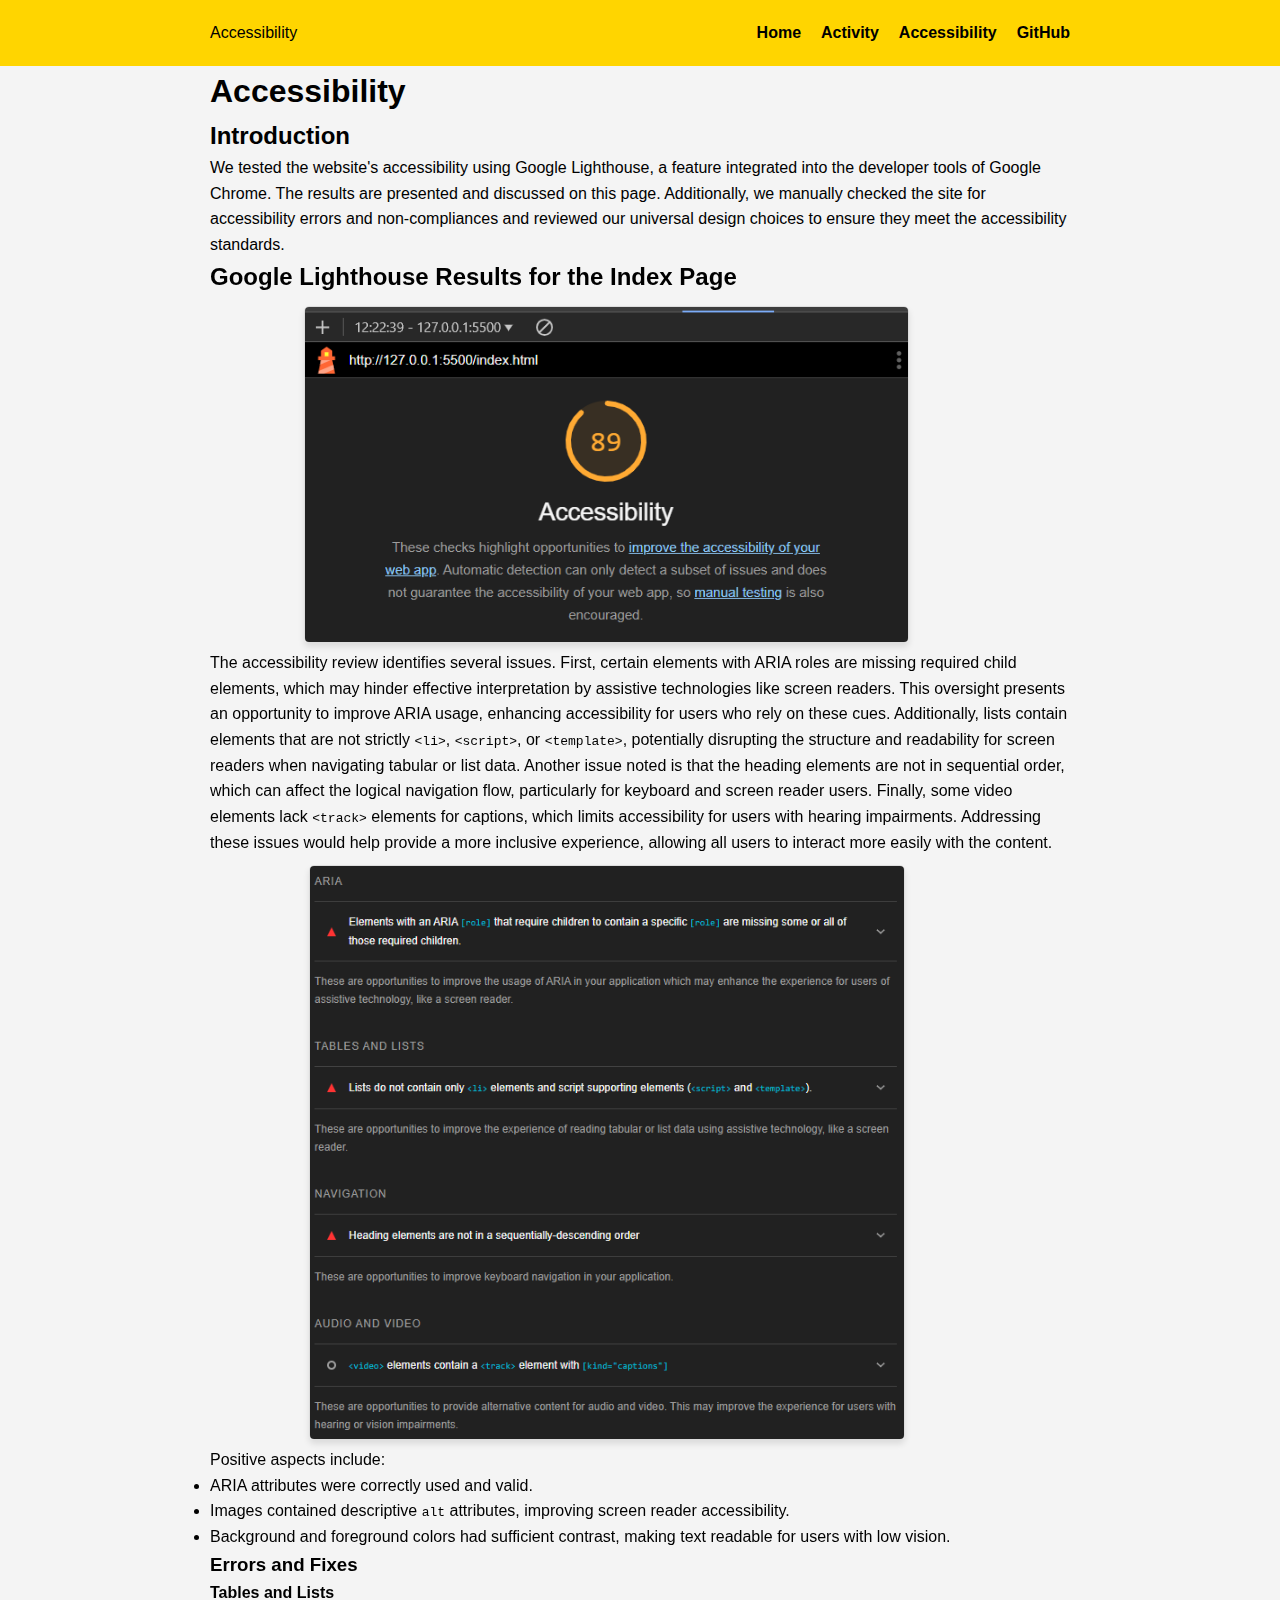
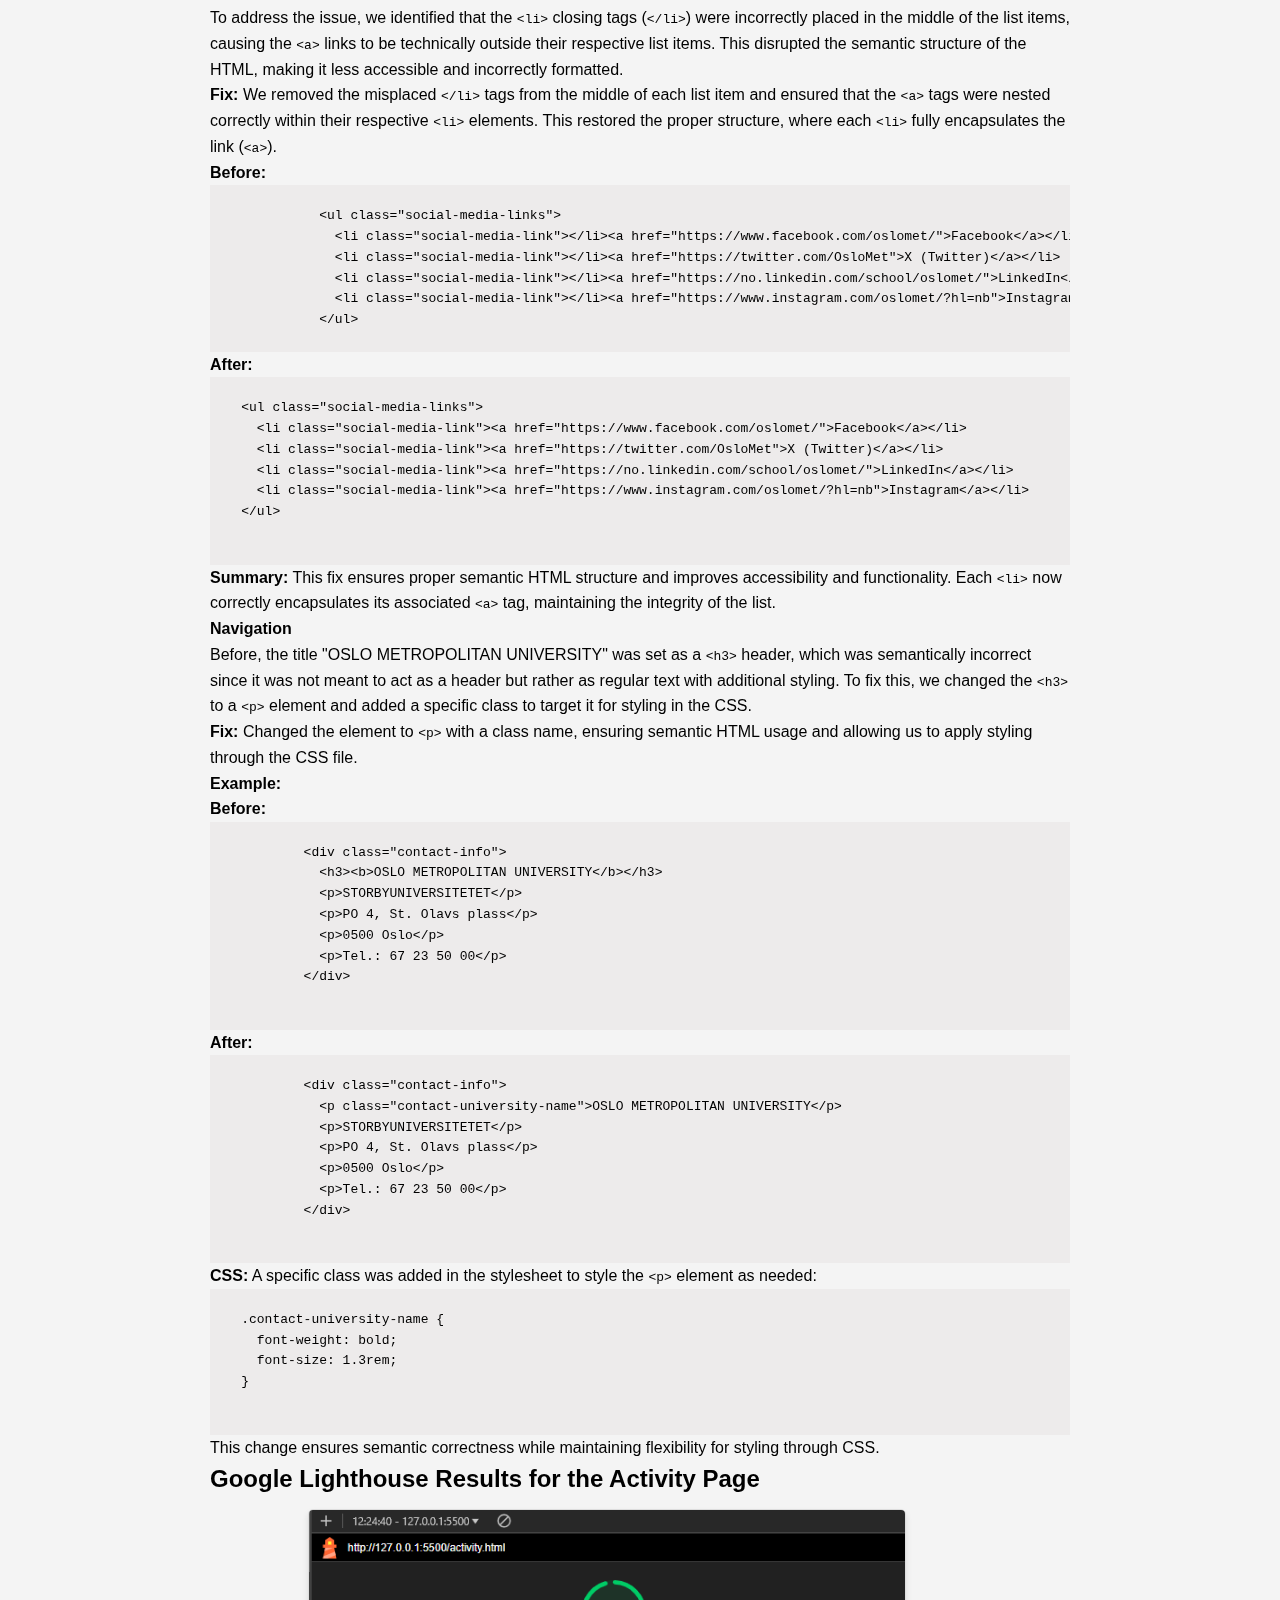
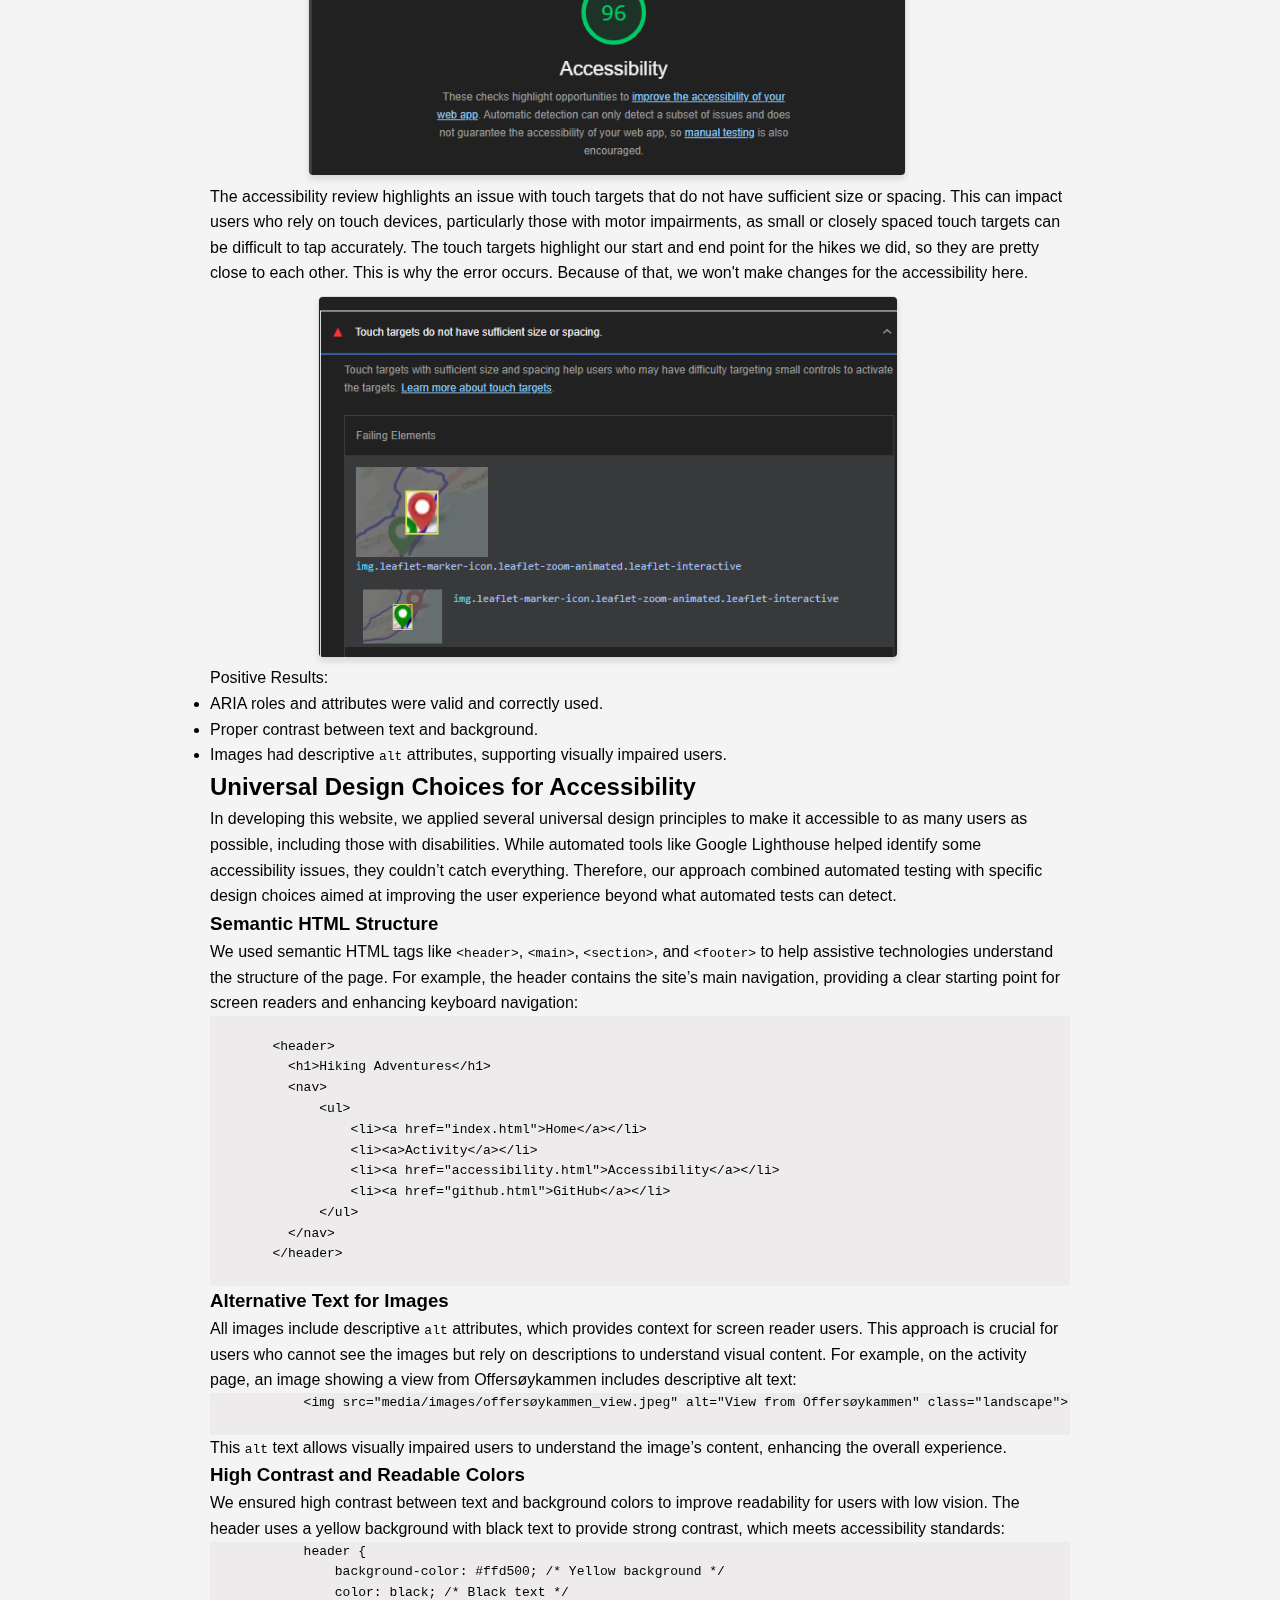
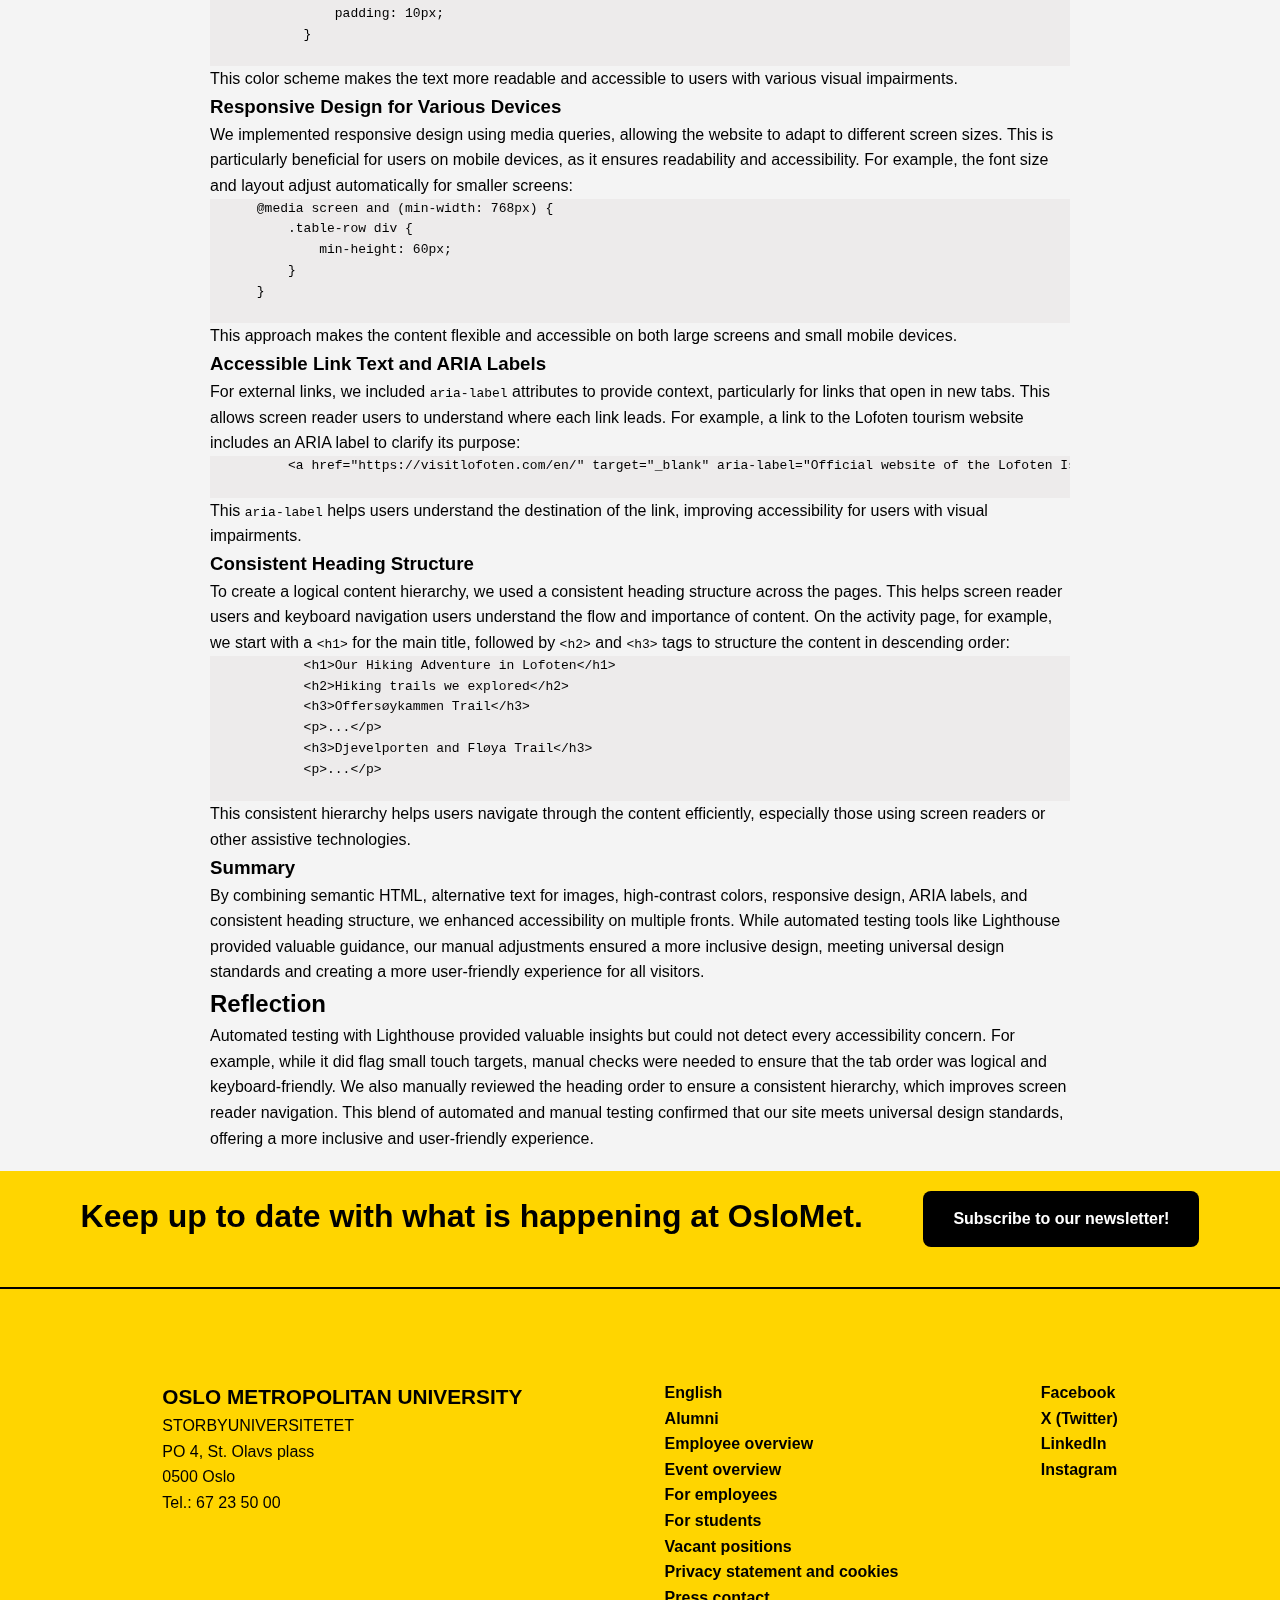
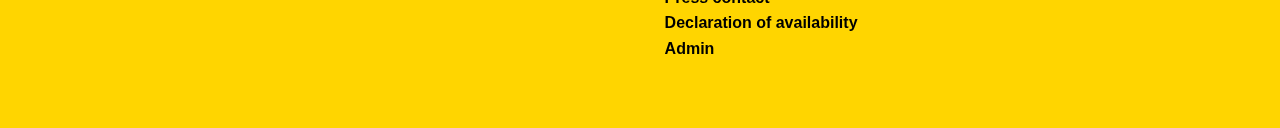
<file: accessibility.html>
<!DOCTYPE html>
<html lang="en">

<head>
  <meta charset="UTF-8" />
  <meta name="viewport" content="width=device-width, initial-scale=1.0" />
  <title>Accessibility - OsloMet</title>
  <link rel="stylesheet" href="css/style.css" />
</head>

<body>
  <header>
    <div>
      <p>Accessibility</p>
      <nav>
        <ul>
          <li><a href="index.html">Home</a></li>
          <li><a href="activity.html">Activity</a></li>
          <li><a>Accessibility</a></li>
          <li><a href="github.html">GitHub</a></li>
        </ul>
      </nav>
    </div>
  </header>
  <main>
    <section>
      <div>
        <h1>Accessibility</h1>
        <h2>Introduction</h2>
        <p>
          We tested the website's accessibility using Google Lighthouse, a
          feature integrated into the developer tools of Google Chrome. The
          results are presented and discussed on this page. Additionally, we
          manually checked the site for accessibility errors and non-compliances
          and reviewed our universal design choices to ensure they meet the
          accessibility standards.
        </p>
      </div>
    </section>
    <section>
      <div>
        <h2>Google Lighthouse Results for the Index Page</h2>
        <div class="github-image-gallery">
          <picture>

            <img src="media/images/accessibility_score_index.png"
              alt="Google Lighthouse accessibility score index.html" />
          </picture>
        </div>
        <p>
          The accessibility review identifies several issues. First, certain
          elements with ARIA roles are missing required child elements, which
          may hinder effective interpretation by assistive technologies like
          screen readers. This oversight presents an opportunity to improve ARIA
          usage, enhancing accessibility for users who rely on these cues.
          Additionally, lists contain elements that are not strictly
          <code>&lt;li&gt;</code>, <code>&lt;script&gt;</code>, or
          <code>&lt;template&gt;</code>, potentially disrupting the structure
          and readability for screen readers when navigating tabular or list
          data. Another issue noted is that the heading elements are not in
          sequential order, which can affect the logical navigation flow,
          particularly for keyboard and screen reader users. Finally, some video
          elements lack <code>&lt;track&gt;</code> elements for captions, which
          limits accessibility for users with hearing impairments. Addressing
          these issues would help provide a more inclusive experience, allowing
          all users to interact more easily with the content.
        </p>
        <div class="github-image-gallery">
          <picture>
            <img src="media/images/errors_index.png" alt="Errors index.html" />
          </picture>
        </div>
        <p>Positive aspects include:</p>
        <ul>
          <li>ARIA attributes were correctly used and valid.</li>
          <li>
            Images contained descriptive <code>alt</code> attributes, improving
            screen reader accessibility.
          </li>
          <li>
            Background and foreground colors had sufficient contrast, making
            text readable for users with low vision.
          </li>
        </ul>
        <h3>Errors and Fixes</h3>
        <h4>Tables and Lists</h4>
        <p>
          To address the issue, we identified that the
          <code>&lt;li&gt;</code> closing tags (<code>&lt;/li&gt;</code>) were
          incorrectly placed in the middle of the list items, causing the
          <code>&lt;a&gt;</code> links to be technically outside their
          respective list items. This disrupted the semantic structure of the
          HTML, making it less accessible and incorrectly formatted.
        </p>
        <p>
          <strong>Fix:</strong> We removed the misplaced
          <code>&lt;/li&gt;</code> tags from the middle of each list item and
          ensured that the <code>&lt;a&gt;</code> tags were nested correctly
          within their respective <code>&lt;li&gt;</code> elements. This
          restored the proper structure, where each
          <code>&lt;li&gt;</code> fully encapsulates the link
          (<code>&lt;a&gt;</code>).
        </p>
        <p><strong>Before:</strong></p>
        <div>
          <div class="codeblock">
            <pre>
              <code>
              &lt;ul class="social-media-links"&gt;
                &lt;li class="social-media-link"&gt;&lt;/li&gt;&lt;a href="https://www.facebook.com/oslomet/"&gt;Facebook&lt;/a&gt;&lt;/li&gt;
                &lt;li class="social-media-link"&gt;&lt;/li&gt;&lt;a href="https://twitter.com/OsloMet"&gt;X (Twitter)&lt;/a&gt;&lt;/li&gt;
                &lt;li class="social-media-link"&gt;&lt;/li&gt;&lt;a href="https://no.linkedin.com/school/oslomet/"&gt;LinkedIn&lt;/a&gt;&lt;/li&gt;
                &lt;li class="social-media-link"&gt;&lt;/li&gt;&lt;a href="https://www.instagram.com/oslomet/?hl=nb"&gt;Instagram&lt;/a&gt;&lt;/li&gt;
              &lt;/ul&gt;
              </code></pre>
          </div>

        </div>



        <p><strong>After:</strong></p>
        <div class="codeblock">
          <pre>
    <code>
    &lt;ul class="social-media-links"&gt;
      &lt;li class="social-media-link"&gt;&lt;a href="https://www.facebook.com/oslomet/"&gt;Facebook&lt;/a&gt;&lt;/li&gt;
      &lt;li class="social-media-link"&gt;&lt;a href="https://twitter.com/OsloMet"&gt;X (Twitter)&lt;/a&gt;&lt;/li&gt;
      &lt;li class="social-media-link"&gt;&lt;a href="https://no.linkedin.com/school/oslomet/"&gt;LinkedIn&lt;/a&gt;&lt;/li&gt;
      &lt;li class="social-media-link"&gt;&lt;a href="https://www.instagram.com/oslomet/?hl=nb"&gt;Instagram&lt;/a&gt;&lt;/li&gt;
    &lt;/ul&gt;
    </code>
    </pre>
        </div>

        <p>
          <strong>Summary:</strong> This fix ensures proper semantic HTML
          structure and improves accessibility and functionality. Each
          <code>&lt;li&gt;</code> now correctly encapsulates its associated
          <code>&lt;a&gt;</code> tag, maintaining the integrity of the list.
        </p>
        <h4>Navigation</h4>
        <p>
          Before, the title "OSLO METROPOLITAN UNIVERSITY" was set as a
          <code>&lt;h3&gt;</code> header, which was semantically incorrect since
          it was not meant to act as a header but rather as regular text with
          additional styling. To fix this, we changed the
          <code>&lt;h3&gt;</code> to a <code>&lt;p&gt;</code> element and added
          a specific class to target it for styling in the CSS.
        </p>

        <p>
          <strong>Fix:</strong> Changed the element to
          <code>&lt;p&gt;</code> with a class name, ensuring semantic HTML usage
          and allowing us to apply styling through the CSS file.
        </p>

        <p><strong>Example:</strong></p>

        <p><strong>Before:</strong></p>
        <div class="codeblock">
          <pre>
            <code>
            &lt;div class="contact-info"&gt;
              &lt;h3&gt;&lt;b&gt;OSLO METROPOLITAN UNIVERSITY&lt;/b&gt;&lt;/h3&gt;
              &lt;p&gt;STORBYUNIVERSITETET&lt;/p&gt;
              &lt;p&gt;PO 4, St. Olavs plass&lt;/p&gt;
              &lt;p&gt;0500 Oslo&lt;/p&gt;
              &lt;p&gt;Tel.: 67 23 50 00&lt;/p&gt;
            &lt;/div&gt;
            </code>
            </pre>
        </div>

        <p><strong>After:</strong></p>
        <div class="codeblock">
          <pre>
            <code>
            &lt;div class="contact-info"&gt;
              &lt;p class="contact-university-name"&gt;OSLO METROPOLITAN UNIVERSITY&lt;/p&gt;
              &lt;p&gt;STORBYUNIVERSITETET&lt;/p&gt;
              &lt;p&gt;PO 4, St. Olavs plass&lt;/p&gt;
              &lt;p&gt;0500 Oslo&lt;/p&gt;
              &lt;p&gt;Tel.: 67 23 50 00&lt;/p&gt;
            &lt;/div&gt;
            </code>
            </pre>
        </div>

        <p>
          <strong>CSS:</strong> A specific class was added in the stylesheet to
          style the <code>&lt;p&gt;</code> element as needed:
        </p>
        <div class="codeblock">
          <pre>
    <code>
    .contact-university-name {
      font-weight: bold;
      font-size: 1.3rem;
    }
    </code>
    </pre>
        </div>

        <p>
          This change ensures semantic correctness while maintaining flexibility
          for styling through CSS.
        </p>
      </div>
    </section>
    <!-- Introduction to the accessibility page-->
    <section>
      <div>
        <h2>Google Lighthouse Results for the Activity Page</h2>
        <div class="github-image-gallery">
          <picture>
            
            <img src="media/images/accessibility_score_activity.png"
              alt="Google Lighthouse accessibility score activity.html" />
          </picture>

        </div>

        <p>
          The accessibility review highlights an issue with touch targets that
          do not have sufficient size or spacing. This can impact users who rely
          on touch devices, particularly those with motor impairments, as small
          or closely spaced touch targets can be difficult to tap accurately.
          The touch targets highlight our start and end point for the hikes we
          did, so they are pretty close to each other. This is why the error
          occurs. Because of that, we won't make changes for the accessibility
          here.
        </p>
        <div class="github-image-gallery">
          <picture>
            <img src="media/images/errors_activity.png" alt="Errors activity.html" />
          </picture>
        </div>
        <p>Positive Results:</p>
        <ul>
          <li>ARIA roles and attributes were valid and correctly used.</li>
          <li>Proper contrast between text and background.</li>
          <li>
            Images had descriptive <code>alt</code> attributes, supporting
            visually impaired users.
          </li>
        </ul>
      </div>
    </section>
    <section>
      <div>
        <h2>Universal Design Choices for Accessibility</h2>
        <p>
          In developing this website, we applied several universal design
          principles to make it accessible to as many users as possible,
          including those with disabilities. While automated tools like Google
          Lighthouse helped identify some accessibility issues, they couldn’t
          catch everything. Therefore, our approach combined automated testing
          with specific design choices aimed at improving the user experience
          beyond what automated tests can detect.
        </p>

        <h3>Semantic HTML Structure</h3>
        <p>
          We used semantic HTML tags like <code>&lt;header&gt;</code>,
          <code>&lt;main&gt;</code>, <code>&lt;section&gt;</code>, and
          <code>&lt;footer&gt;</code> to help assistive technologies understand
          the structure of the page. For example, the header contains the site’s
          main navigation, providing a clear starting point for screen readers
          and enhancing keyboard navigation:
        </p>
        <div class="codeblock">
          <pre>
           <code>
        &lt;header&gt;
          &lt;h1&gt;Hiking Adventures&lt;/h1&gt;
          &lt;nav&gt;
              &lt;ul&gt;
                  &lt;li&gt;&lt;a href="index.html"&gt;Home&lt;/a&gt;&lt;/li&gt;
                  &lt;li&gt;&lt;a&gt;Activity&lt;/a&gt;&lt;/li&gt;
                  &lt;li&gt;&lt;a href="accessibility.html"&gt;Accessibility&lt;/a&gt;&lt;/li&gt;
                  &lt;li&gt;&lt;a href="github.html"&gt;GitHub&lt;/a&gt;&lt;/li&gt;
              &lt;/ul&gt;
          &lt;/nav&gt;
        &lt;/header&gt;
           </code></pre>
        </div>

        <h3>Alternative Text for Images</h3>
        <p>
          All images include descriptive <code>alt</code> attributes, which
          provides context for screen reader users. This approach is crucial for
          users who cannot see the images but rely on descriptions to understand
          visual content. For example, on the activity page, an image showing a
          view from Offersøykammen includes descriptive alt text:
        </p>
        <div class="codeblock">
          <pre>
            &lt;img src="media/images/offersøykammen_view.jpeg" alt="View from Offersøykammen" class="landscape"&gt;
                </pre>
        </div>
        <p>
          This <code>alt</code> text allows visually impaired users to
          understand the image’s content, enhancing the overall experience.
        </p>

        <h3>High Contrast and Readable Colors</h3>
        <p>
          We ensured high contrast between text and background colors to improve
          readability for users with low vision. The header uses a yellow
          background with black text to provide strong contrast, which meets
          accessibility standards:
        </p>
        <div class="codeblock">
          <pre>
            header {
                background-color: #ffd500; /* Yellow background */
                color: black; /* Black text */
                padding: 10px;
            }
                </pre>
        </div>
        <p>
          This color scheme makes the text more readable and accessible to users
          with various visual impairments.
        </p>

        <h3>Responsive Design for Various Devices</h3>
        <p>
          We implemented responsive design using media queries, allowing the
          website to adapt to different screen sizes. This is particularly
          beneficial for users on mobile devices, as it ensures readability and
          accessibility. For example, the font size and layout adjust
          automatically for smaller screens:
        </p>
        <div class="codeblock">

          <pre>
      @media screen and (min-width: 768px) {
          .table-row div {
              min-height: 60px; 
          }
      }
          </pre>
        </div>
        <p>
          This approach makes the content flexible and accessible on both large
          screens and small mobile devices.
        </p>

        <h3>Accessible Link Text and ARIA Labels</h3>
        <p>
          For external links, we included <code>aria-label</code> attributes to
          provide context, particularly for links that open in new tabs. This
          allows screen reader users to understand where each link leads. For
          example, a link to the Lofoten tourism website includes an ARIA label
          to clarify its purpose:
        </p>
       <div class="codeblock">
        <pre>
          &lt;a href="https://visitlofoten.com/en/" target="_blank" aria-label="Official website of the Lofoten Islands"&gt;Lofoten&lt;/a&gt;
              </pre>
       </div>
        <p>
          This <code>aria-label</code> helps users understand the destination of
          the link, improving accessibility for users with visual impairments.
        </p>

        <h3>Consistent Heading Structure</h3>
        <p>
          To create a logical content hierarchy, we used a consistent heading
          structure across the pages. This helps screen reader users and
          keyboard navigation users understand the flow and importance of
          content. On the activity page, for example, we start with a
          <code>&lt;h1&gt;</code> for the main title, followed by
          <code>&lt;h2&gt;</code> and <code>&lt;h3&gt;</code> tags to structure
          the content in descending order:
        </p>
        <div class="codeblock">
          <pre>
            &lt;h1&gt;Our Hiking Adventure in Lofoten&lt;/h1&gt;
            &lt;h2&gt;Hiking trails we explored&lt;/h2&gt;
            &lt;h3&gt;Offersøykammen Trail&lt;/h3&gt;
            &lt;p&gt;...&lt;/p&gt;
            &lt;h3&gt;Djevelporten and Fløya Trail&lt;/h3&gt;
            &lt;p&gt;...&lt;/p&gt;
                </pre>
        </div>
        <p>
          This consistent hierarchy helps users navigate through the content
          efficiently, especially those using screen readers or other assistive
          technologies.
        </p>

        <h3>Summary</h3>
        <p>
          By combining semantic HTML, alternative text for images, high-contrast
          colors, responsive design, ARIA labels, and consistent heading
          structure, we enhanced accessibility on multiple fronts. While
          automated testing tools like Lighthouse provided valuable guidance,
          our manual adjustments ensured a more inclusive design, meeting
          universal design standards and creating a more user-friendly
          experience for all visitors.
        </p>
      </div>
    </section>
    <section>
      <div>
        <h2>Reflection</h2>
        <p>
          Automated testing with Lighthouse provided valuable insights but could
          not detect every accessibility concern. For example, while it did flag
          small touch targets, manual checks were needed to ensure that the tab
          order was logical and keyboard-friendly. We also manually reviewed the
          heading order to ensure a consistent hierarchy, which improves screen
          reader navigation. This blend of automated and manual testing
          confirmed that our site meets universal design standards, offering a
          more inclusive and user-friendly experience.
        </p>
      </div>
    </section>
  </main>
  <footer>
    <div class="newsletter">
        <h1>Keep up to date with what is happening at OsloMet.</h1>
        <a href="https://www.oslomet.no/nyhetsbrev" class="newsletter-button" aria-label="Subscribe to newsletter">
            <p>Subscribe to our newsletter!</p>
        </a>
    </div>
    <hr color="black">
    <br /><br />
    <div class="contact">
        <div class="contact-info">
            <p class="contact-university-name">OSLO METROPOLITAN UNIVERSITY</p>
            <p>STORBYUNIVERSITETET</p>
            <p>PO 4, St. Olavs plass</p>
            <p>0500 Oslo</p>
            <p>Tel.: 67 23 50 00</p>
        </div>
        <ul class="footer-links">
            <li class="footer-link"><a href="https://www.oslomet.no/en">English</a></li>
            <li class="footer-link"><a href="https://www.oslomet.no/alumni">Alumni</a></li>
            <li class="footer-link"><a href="https://www.oslomet.no/om/ansatteoversikt">Employee overview</a></li>
            <li class="footer-link"><a href="https://www.oslomet.no/om/arrangement/arrangementsoversikt">Event overview</a></li>
            <li class="footer-link"><a href="https://www.oslomet.no/om/for-ansatte">For employees</a></li>
            <li class="footer-link"><a href="https://www.oslomet.no/om/for-studenter">For students</a></li>
            <li class="footer-link"><a href="https://www.oslomet.no/om/ledige-stillinger">Vacant positions</a></li>
            <li class="footer-link"><a href="https://www.oslomet.no/om/personvernerklering-informasjonskapslar">Privacy statement and cookies</a></li>
            <li class="footer-link"><a href="https://www.oslomet.no/om/pressekontakt">Press contact</a></li>
            <li class="footer-link"><a href="https://www.oslomet.no/om/tilgjengelegheitserklering">Declaration of availability</a></li>
            <li class="footer-link"><a href="https://www-admin.oslomet.no/admin/view/content/58148">Admin</a></li>
        </ul>
        <ul class="social-media-links">
            <li class="social-media-link"><a href="https://www.facebook.com/oslomet/">Facebook</a></li>
            <li class="social-media-link"><a href="https://twitter.com/OsloMet">X (Twitter)</a></li>
            <li class="social-media-link"><a href="https://no.linkedin.com/school/oslomet/">LinkedIn</a></li>
            <li class="social-media-link"><a href="https://www.instagram.com/oslomet/?hl=nb">Instagram</a></li>
        </ul>
    </div>
    <br /><br />
</footer>
</body>

</html>
</file>
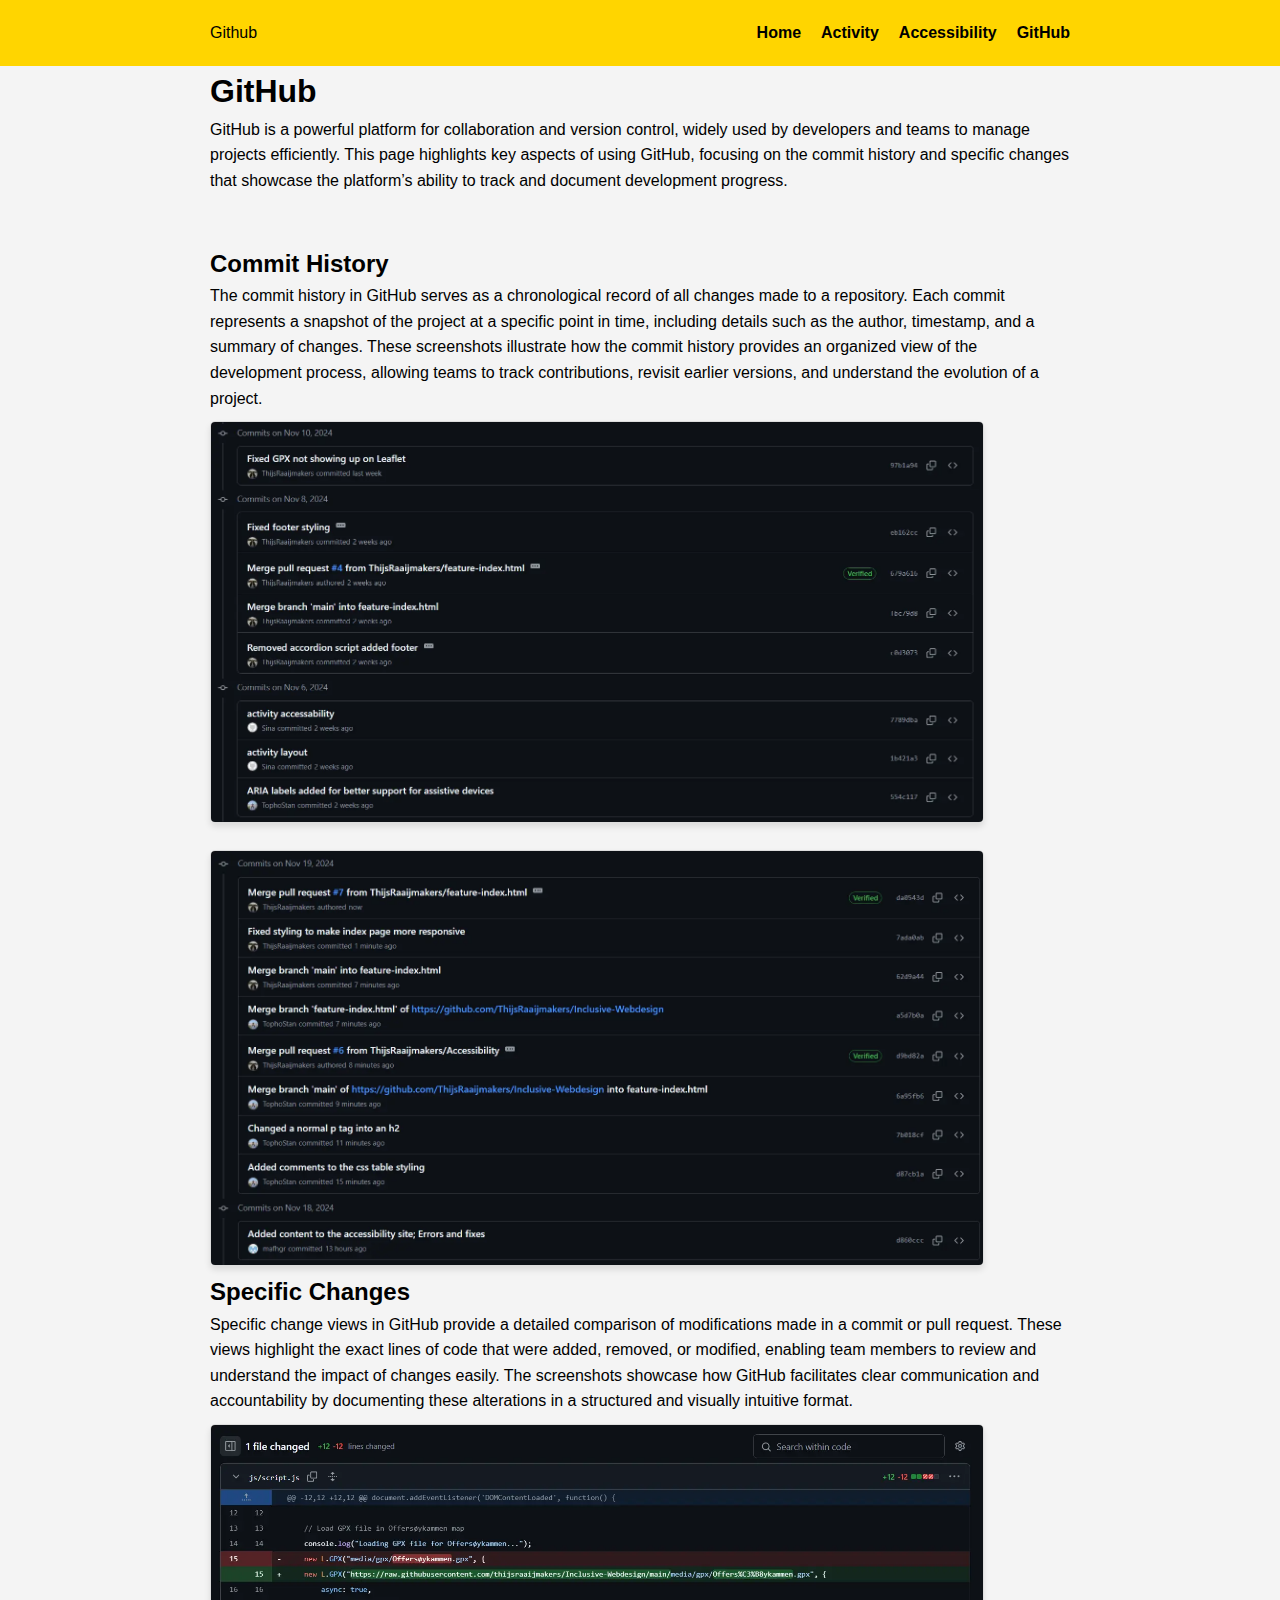
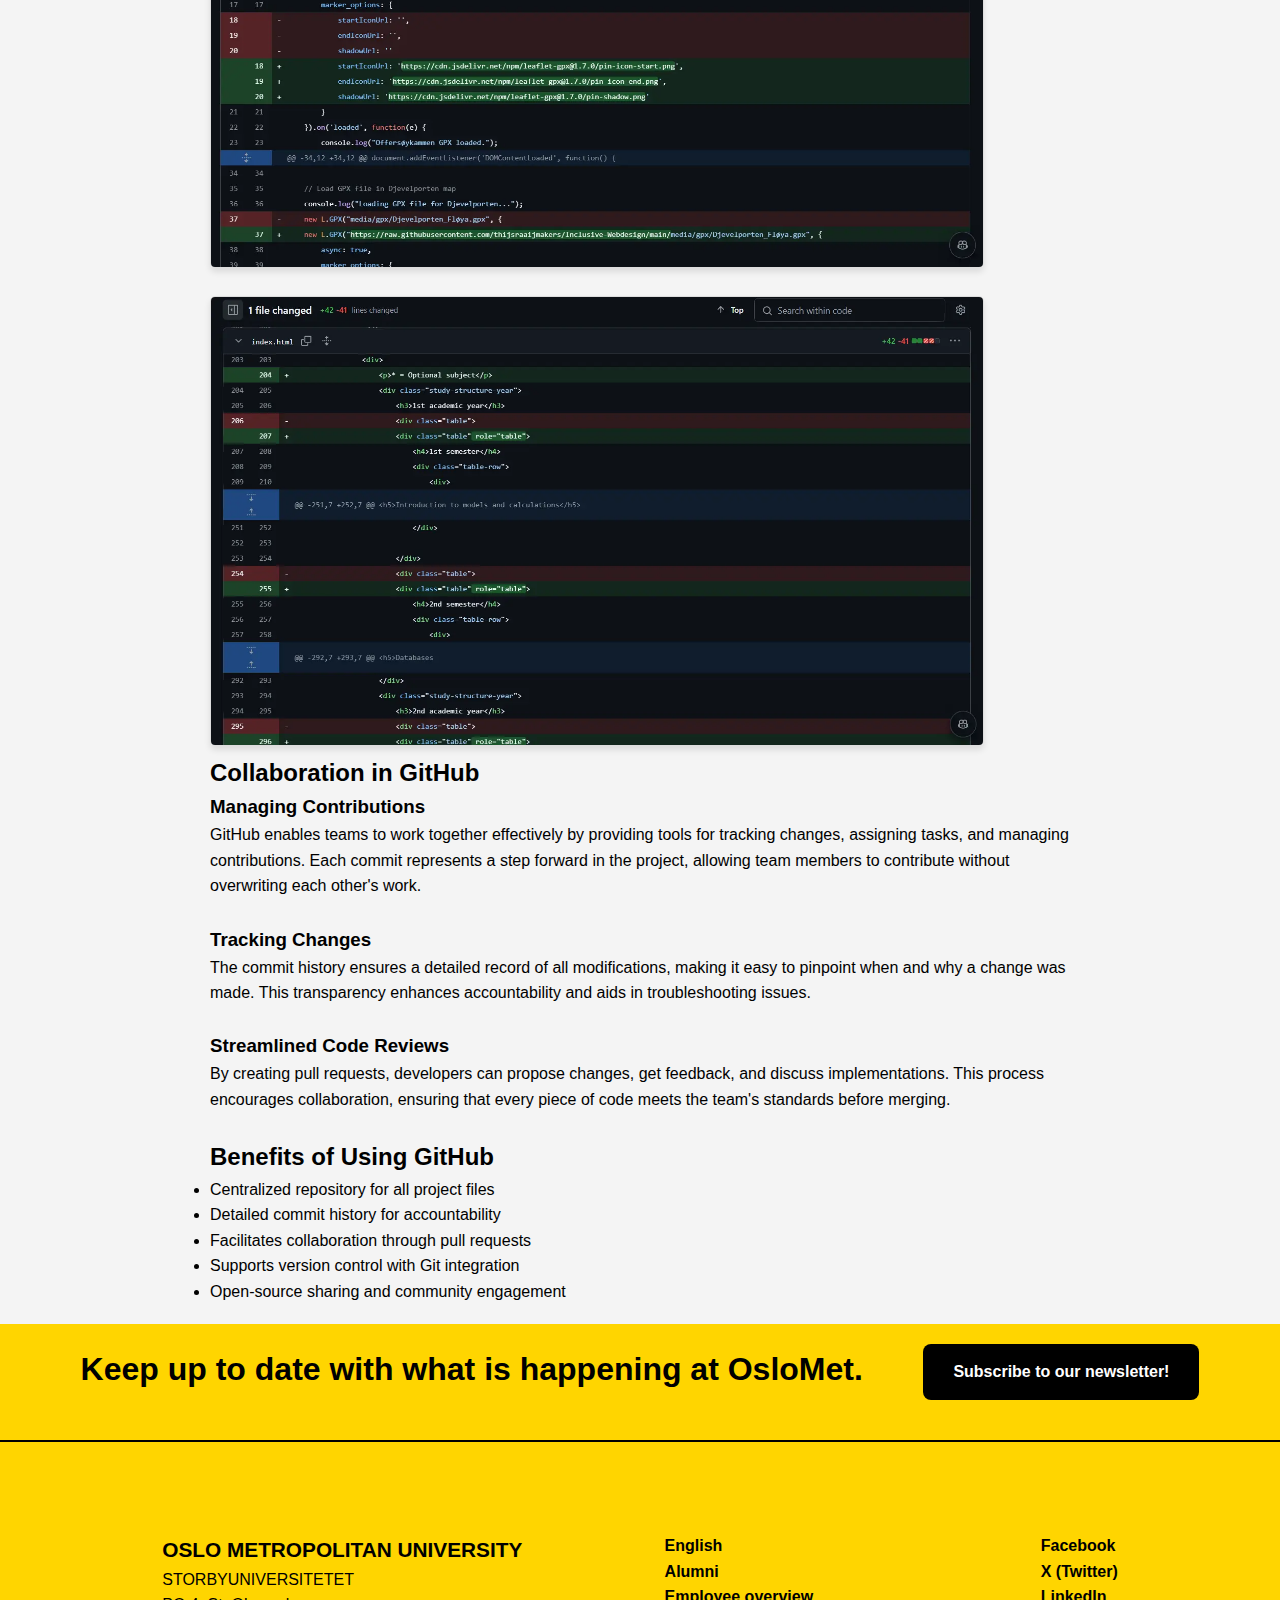
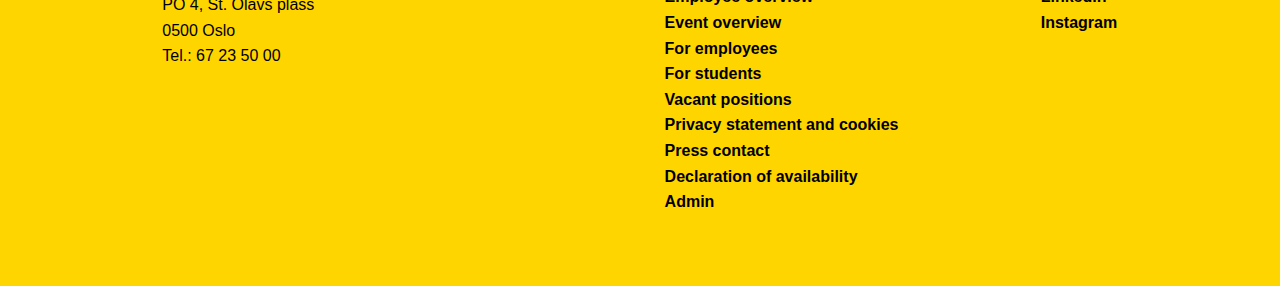
<file: github.html>
<!DOCTYPE html>
<html lang="en">
<head>
    <meta charset="UTF-8">
    <meta name="viewport" content="width=device-width, initial-scale=1.0">
    <title>Github - OsloMet</title>
    <link rel="stylesheet" href="css/style.css">
</head>
<body>
    <header>
        <div>
            <p>Github</p>
            <nav>
                <ul>
                    <li><a href="index.html">Home</a></li>
                    <li><a href="activity.html">Activity</a></li>
                    <li><a href="accessibility.html">Accessibility</a></li>
                    <li><a>GitHub</a></li>
                </ul>
            </nav>
        </div>
    </header>
    <main>
        <section>
            <div>
                <h1>GitHub</h1>
                <p>
                    GitHub is a powerful platform for collaboration and version control, widely used by developers and teams to manage projects efficiently. This page highlights key aspects of using GitHub, focusing on the commit history and specific changes that showcase the platform’s ability to track and document development progress.
                </p>
                <br /><br />
            </div>
        </section>
        <section>
            <div>
                <h2>Commit History</h2>
                <p>
                    The commit history in GitHub serves as a chronological record of all changes made to a repository. Each commit represents a snapshot of the project at a specific point in time, including details such as the author, timestamp, and a summary of changes. These screenshots illustrate how the commit history provides an organized view of the development process, allowing teams to track contributions, revisit earlier versions, and understand the evolution of a project.
                </p>
                <div class="github-image-gallery">
                    <picture>
                        <source srcset="media/images/github_commits_1.webp" type="image/webp">
                        <!-- in case that the browser doesn't support WebP -->
                        <img src="media/images/github_commits_1.png" alt="Commit history screenshot 1">
                    </picture>
                    <picture>
                        <source srcset="media/images/github_commits_2.webp" type="image/webp">
                        <!-- in case that the browser doesn't support WebP -->
                        <img src="media/images/github_commits_2.png" alt="Commit history screenshot 2">
                    </picture>
                </div>
            </div>
        </section>
        <section>
            <div>
                <h2>Specific Changes</h2>
                <p>
                    Specific change views in GitHub provide a detailed comparison of modifications made in a commit or pull request. These views highlight the exact lines of code that were added, removed, or modified, enabling team members to review and understand the impact of changes easily. The screenshots showcase how GitHub facilitates clear communication and accountability by documenting these alterations in a structured and visually intuitive format.
                </p>
                <div class="github-image-gallery">
                    <picture>
                        <source srcset="media/images/github_change_1.webp" type="image/webp">
                        <!-- in case that the browser doesn't support WebP -->
                        <img src="media/images/github_change_1.png" alt="Specific change screenshot 1">
                    </picture>
                    <picture>
                        <source srcset="media/images/github_change_2.webp" type="image/webp">
                        <!-- in case that the browser doesn't support WebP -->
                        <img src="media/images/github_change_2.png" alt="Specific change screenshot 2">
                    </picture>
                </div>
            </div>
        </section>
        <section>
            <div>
                <h2>Collaboration in GitHub</h2>
                <h3>Managing Contributions</h3>
                <p>
                    GitHub enables teams to work together effectively by providing tools for tracking changes, assigning tasks, and managing contributions. 
                    Each commit represents a step forward in the project, allowing team members to contribute without overwriting each other's work.
                </p>
                <br />
                <h3>Tracking Changes</h3>
                <p>
                    The commit history ensures a detailed record of all modifications, making it easy to pinpoint when and why a change was made. 
                    This transparency enhances accountability and aids in troubleshooting issues.
                </p>
                <br />
                <h3>Streamlined Code Reviews</h3>
                <p>
                    By creating pull requests, developers can propose changes, get feedback, and discuss implementations. 
                    This process encourages collaboration, ensuring that every piece of code meets the team's standards before merging.
                </p>
                <br />
            </div>
        </section>
        <section>
            <div>
                <h2>Benefits of Using GitHub</h2>
                <ul>
                    <li>Centralized repository for all project files</li>
                    <li>Detailed commit history for accountability</li>
                    <li>Facilitates collaboration through pull requests</li>
                    <li>Supports version control with Git integration</li>
                    <li>Open-source sharing and community engagement</li>
                </ul>
            </div>
        </section>
    </main>
    <footer>
        <div class="newsletter">
            <h1>Keep up to date with what is happening at OsloMet.</h1>
            <a href="https://www.oslomet.no/nyhetsbrev" class="newsletter-button" aria-label="Subscribe to newsletter">
                <p>Subscribe to our newsletter!</p>
            </a>
        </div>
        <hr color="black">
        <br /><br />
        <div class="contact">
            <div class="contact-info">
                <p class="contact-university-name">OSLO METROPOLITAN UNIVERSITY</p>
                <p>STORBYUNIVERSITETET</p>
                <p>PO 4, St. Olavs plass</p>
                <p>0500 Oslo</p>
                <p>Tel.: 67 23 50 00</p>
            </div>
            <ul class="footer-links">
                <li class="footer-link"><a href="https://www.oslomet.no/en">English</a></li>
                <li class="footer-link"><a href="https://www.oslomet.no/alumni">Alumni</a></li>
                <li class="footer-link"><a href="https://www.oslomet.no/om/ansatteoversikt">Employee overview</a></li>
                <li class="footer-link"><a href="https://www.oslomet.no/om/arrangement/arrangementsoversikt">Event overview</a></li>
                <li class="footer-link"><a href="https://www.oslomet.no/om/for-ansatte">For employees</a></li>
                <li class="footer-link"><a href="https://www.oslomet.no/om/for-studenter">For students</a></li>
                <li class="footer-link"><a href="https://www.oslomet.no/om/ledige-stillinger">Vacant positions</a></li>
                <li class="footer-link"><a href="https://www.oslomet.no/om/personvernerklering-informasjonskapslar">Privacy statement and cookies</a></li>
                <li class="footer-link"><a href="https://www.oslomet.no/om/pressekontakt">Press contact</a></li>
                <li class="footer-link"><a href="https://www.oslomet.no/om/tilgjengelegheitserklering">Declaration of availability</a></li>
                <li class="footer-link"><a href="https://www-admin.oslomet.no/admin/view/content/58148">Admin</a></li>
            </ul>
            <ul class="social-media-links">
                <li class="social-media-link"><a href="https://www.facebook.com/oslomet/">Facebook</a></li>
                <li class="social-media-link"><a href="https://twitter.com/OsloMet">X (Twitter)</a></li>
                <li class="social-media-link"><a href="https://no.linkedin.com/school/oslomet/">LinkedIn</a></li>
                <li class="social-media-link"><a href="https://www.instagram.com/oslomet/?hl=nb">Instagram</a></li>
            </ul>
        </div>
        <br /><br />
    </footer>
</body>
</html>
</file>
<file: css/style.css>
/* General Reset */
* {
    margin: 0;
    padding: 0;
    box-sizing: border-box;
}



body {
    font-family: Arial, sans-serif;
    line-height: 1.6;
    background-color: #f4f4f4;
}

/* Header styling */
header {
    background-color: #ffd500;
    padding: 20px;
    color: black;
    display: flex;
    justify-content: center;
    align-items: center;
}


/* Keep the nav contents in the container */
header > div {
    max-width: 860px;
    width: 100%;
}

@media screen and (min-width: 800px) {
    header > div {
        display: flex;
        justify-content: space-between;
        align-items: center;
    }
}


header > div > p {
    width: 100%;
}

header h1 {
    margin: 0;
    font-size: 2em;
    font-weight: bold;
}

/* Navbar styling */
nav ul {
    list-style: none;
    margin: 0;
    padding: 0;
    display: flex;
}

nav ul li {
    margin-left: 20px;
}

nav ul li:first-child {
    margin-left: 0;
}

nav ul li a {
    color: black;
    text-decoration: none;
    font-weight: bold;
}

nav ul li a:hover {
    text-decoration: underline;
}

/* Make links bold black with yellow underline */
a {
    color: black;
    background-color: transparent;
    font-weight: bold;
    text-decoration: underline;
    text-decoration-color: #ffd500;
}

a.visited {
    color: black;
}

hr {
    margin-top: 20px;
    margin-bottom: 20px;
}

main {
margin-left: 20px;
margin-right: 20px;
}

section {
    display: flex;
    justify-content: center;
}




.faq {
    max-width: 860px;
}

footer {
    text-align: center;
    margin-top: 20px;
    background-color: #ffd500;
    color: #000000;
}

.newsletter {
    display: flex;
    justify-content: space-evenly;
    padding: 20px;
}

.newsletter-button {
    display: flex; /* Use flexbox for alignment */
    justify-content: center; /* Center horizontally */
    align-items: center; /* Center vertically */
    padding: 15px 30px;
    background-color: #000; /* Black background for the button */
    text-align: center;
    border-radius: 8px;
    color: #fff; /* Text color */
    text-decoration: none;
    font-weight: bold;
    width: fit-content; /* Ensure the button width adapts to its content */
}


.contact {
    display: flex;
    justify-content: space-evenly;
    padding: 20px;
}

.contact-info {
    text-align: left;
}

.contact-university-name {
    font-weight: bold;
    font-size: 1.3rem;
}

.footer-links {
    list-style-type: none;
    text-align: left;
}

.social-media-links {
    list-style-type: none;
    text-align: left;
}


video {
    width: 100%;
    max-width: 860px;
    height: auto;
}


/* Table */

.table {
    display: grid;
    grid-template-columns: 1fr 0.5fr 0.5fr; 
    align-items: center; 
}
.table h4, .table h5 {
    grid-column: span 3;
    text-align: center;
}
.table h5, .table h6 {
    font-size: 1em;
}

.table-row h5, .table-row h6  {
    font-size: 1em;
    text-align: center;
    font-weight: normal;
}

/* EXPLAINN THIS MORE IN NORMAL TERMS AND WHY AND HOW -- STAN */
div[role="rowgroup"], .table-row {
    display: contents; /* Essentially makes it so the div doesn't exist visually */
}
/* Visual styling of an actual table-row */
.table-row div {
    padding: 4px;
    border-color: black;
    border-style: solid;
    border-width: 1px;
    text-align: center;
    font-weight: normal;
    min-height: 90px;
}
/* The text inside the tables */
.table-row div p {
    font-size: 1em; /* Adjust to desired size */
    font-weight: normal; /* Override any bold inherited from h4 or h5 */
    text-align: center; /* Ensure consistent alignment */
    color: inherit; /* Use default text color */
    margin: 0; /* Remove any unintended margin */
}

.optional-course div{
    background-color: aliceblue;
}

.study-structure-year {
    margin-top: 20px;
}
.subject-group {
    margin-top: 20px;
}

.supervisor-info {
    display: flex;
    align-items: center;
    gap: 10px; /* Adjust spacing between the image and the text */
}

.supervisor-info img {
    width: 90px;
    height: 120px;
}

.supervisor-info div {
    display: flex;
    flex-direction: column;
}

.story-content {
    background-color: #ffd500;
    color: #000;
    padding: 20px;
    flex: 1; /* This allows the content area to take up the remaining space */
    display: flex;
    flex-direction: column;
    justify-content: center;
    max-width: 600px;
    border-radius: 5px;
}

.more-stories-block {
    display: flex;
    justify-content: center;
    margin-top: 20px;
}

.more-stories {
    display: inline-block;
    padding: 15px 30px;
    background-color: #ffd500; /* Yellow background for the button */
    text-align: center;
    border-radius: 8px;
    color: #000; /* Text color */
    text-decoration: none;
    font-weight: bold;
}



/* Tablet */
@media screen and (min-width: 768px) {
    .table-row div {
        min-height: 60px; 
    }
    section > div {
        width: 860px;
        max-width: 860px !important;
    }
    
}
/* Desktop */
@media screen and (min-width: 800px) {
    .table-row div {
        min-height: 20px; 
    }

    
}
section > div {
    max-width: 300px;
}
/* Specific style for the activity page */
body.activity-page {
    background-color: black; 
    color: #fff; 
}
body.activity-page main {
    max-width: 1080px; 
    margin: 0 auto; 
    padding: 2px; 
    color: #f4f4f4;
    background-color: black
}

/* inherits the same color to headings, paragraphs and links in the main area */
body.activity-page main h1, 
body.activity-page main h2, 
body.activity-page main h3, 
body.activity-page main p, 
body.activity-page main a {
    color: inherit;
}

body.activity-page header {
    background-color: #88DFF3;
}

body.activity-page ul {
    list-style-type: none; /* delete bulletpoints */
}

    body.activity-page main a {
        color: #88DFF3; 
        text-decoration: underline; 
        text-decoration-color: #88DFF3; 
    }

body.activity-page .image-gallery {
    display: flex;
    flex-wrap: wrap;
    gap: 10px;
    justify-content: center;
    gap: 10px;
    margin-bottom: 20px;
}

body.activity-page .image-gallery picture {
    width: calc(33.333% - 20px); /* three images evenly next to each other */
    max-width: 100%;
}

body.activity-page .image-gallery img {
    width: 100%; /* Images fill the width of the container */
    height: auto; /* automatically adjust height based on image ratio */
    object-fit: cover; /* image fills the entire width */
    border-radius: 8px; /* round corners slightly */
    box-shadow: 0 4px 8px rgba(0, 0, 0, 0.2);
}

body.activity-page .image-gallery img.landscape {
    height: 250px; 
}

body.activity-page .image-gallery img.portrait {
    height: 400px;
}
body.activity-page .map-container {
    height: 400px;
    margin-bottom: 20px;
    border-radius: 8px;
    overflow: hidden;
}

/* map container */
body.activity-page #map-offersøykammen,
body.activity-page #map-djevelporten,
body.activity-page #map-ryten {
    height: 400px;
    margin-bottom: 20px;
    border-radius: 8px;
    overflow: hidden;
}

footer.activity-page-footer {
    text-align: center;
    margin-top: 20px;
    background-color: #88DFF3;
    color: #000000;
}

footer.activity-page-footer a {
    color: black;
    background-color: transparent;
    font-weight: bold;
    text-decoration: underline;
    text-decoration-color: #000000;
}

.github-image-gallery {
    display: flex;
    flex-wrap: wrap;
    gap: 20px;
    justify-content: center;
    margin-top: 10px;
}

.github-image-gallery img {
    max-width: 90%; /* Ensure images scale well */
    height: auto;
    border: 1px solid #ddd;
    border-radius: 5px;
    box-shadow: 0 4px 6px rgba(0, 0, 0, 0.1);
}

.codeblock {
    overflow-x:  scroll;
    white-space: nowrap;
    width: 100%;
    background-color: #EDEBEB;
}
</file>
